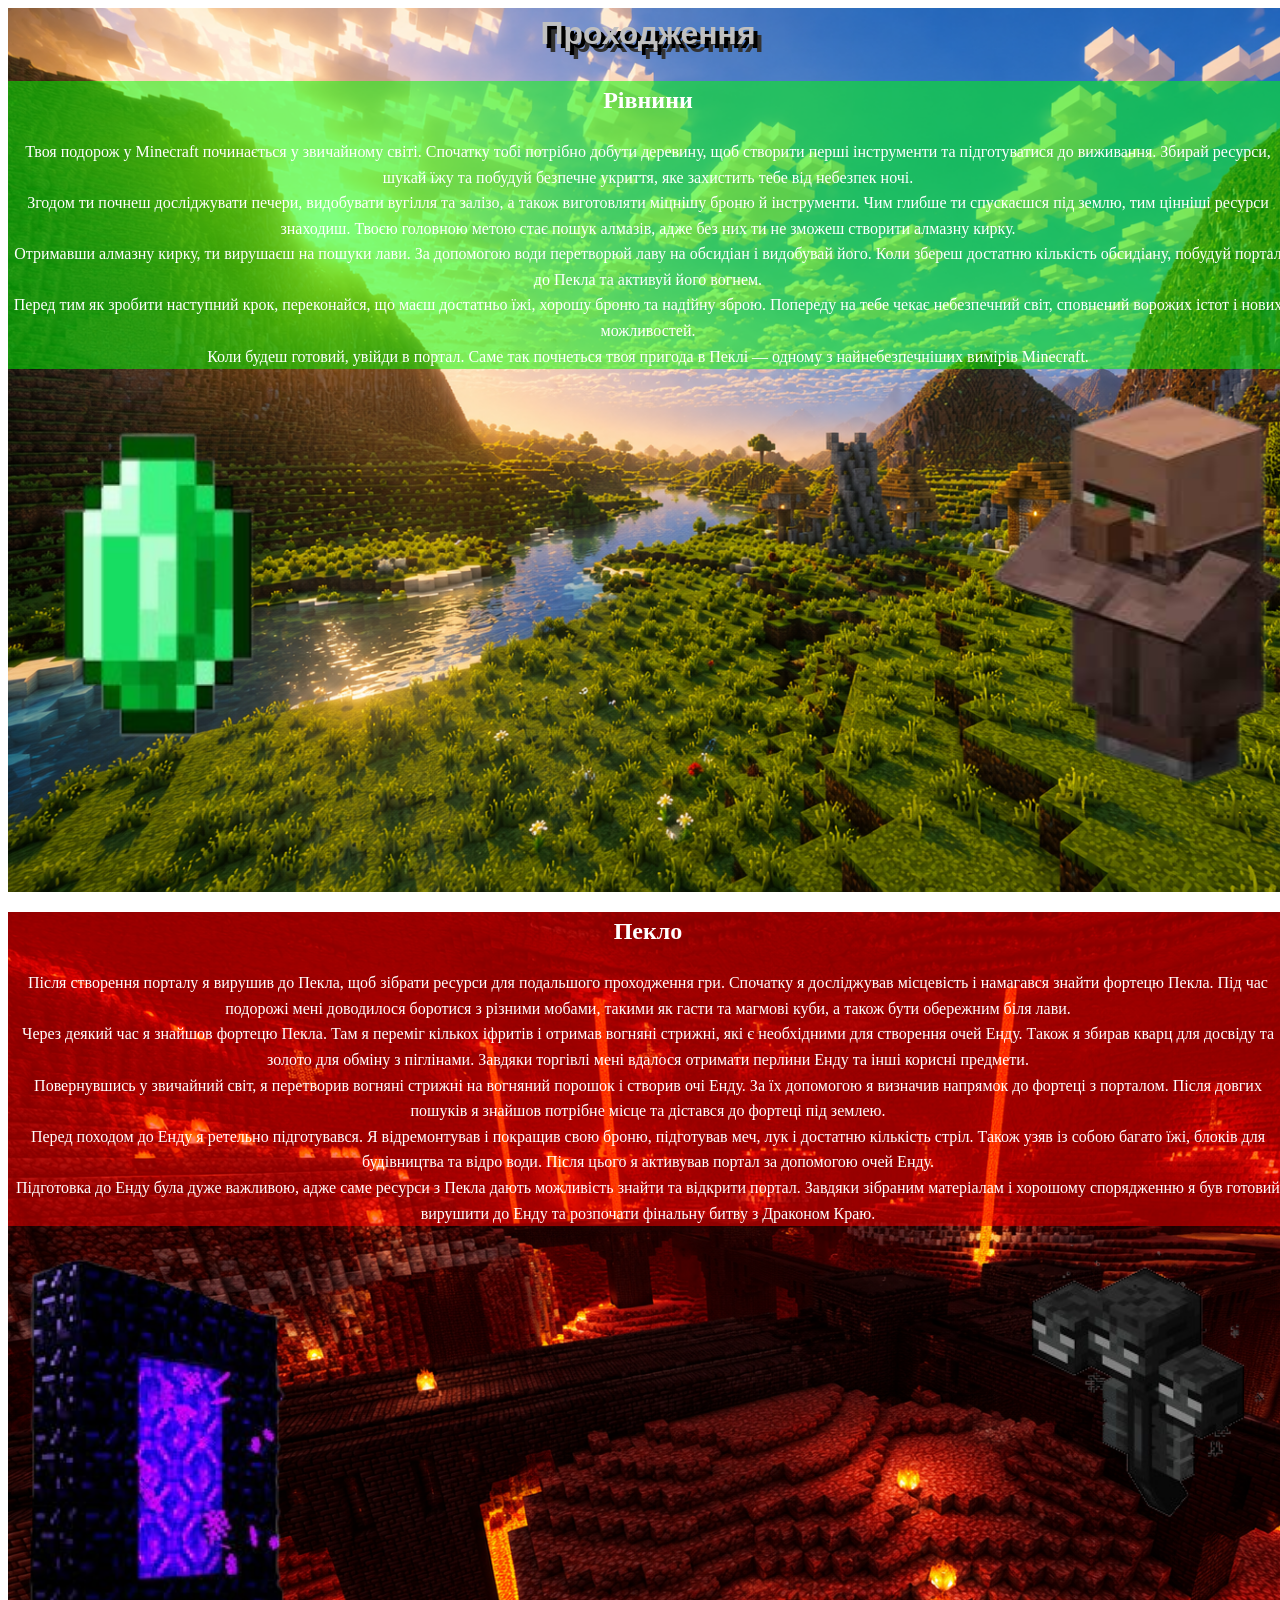
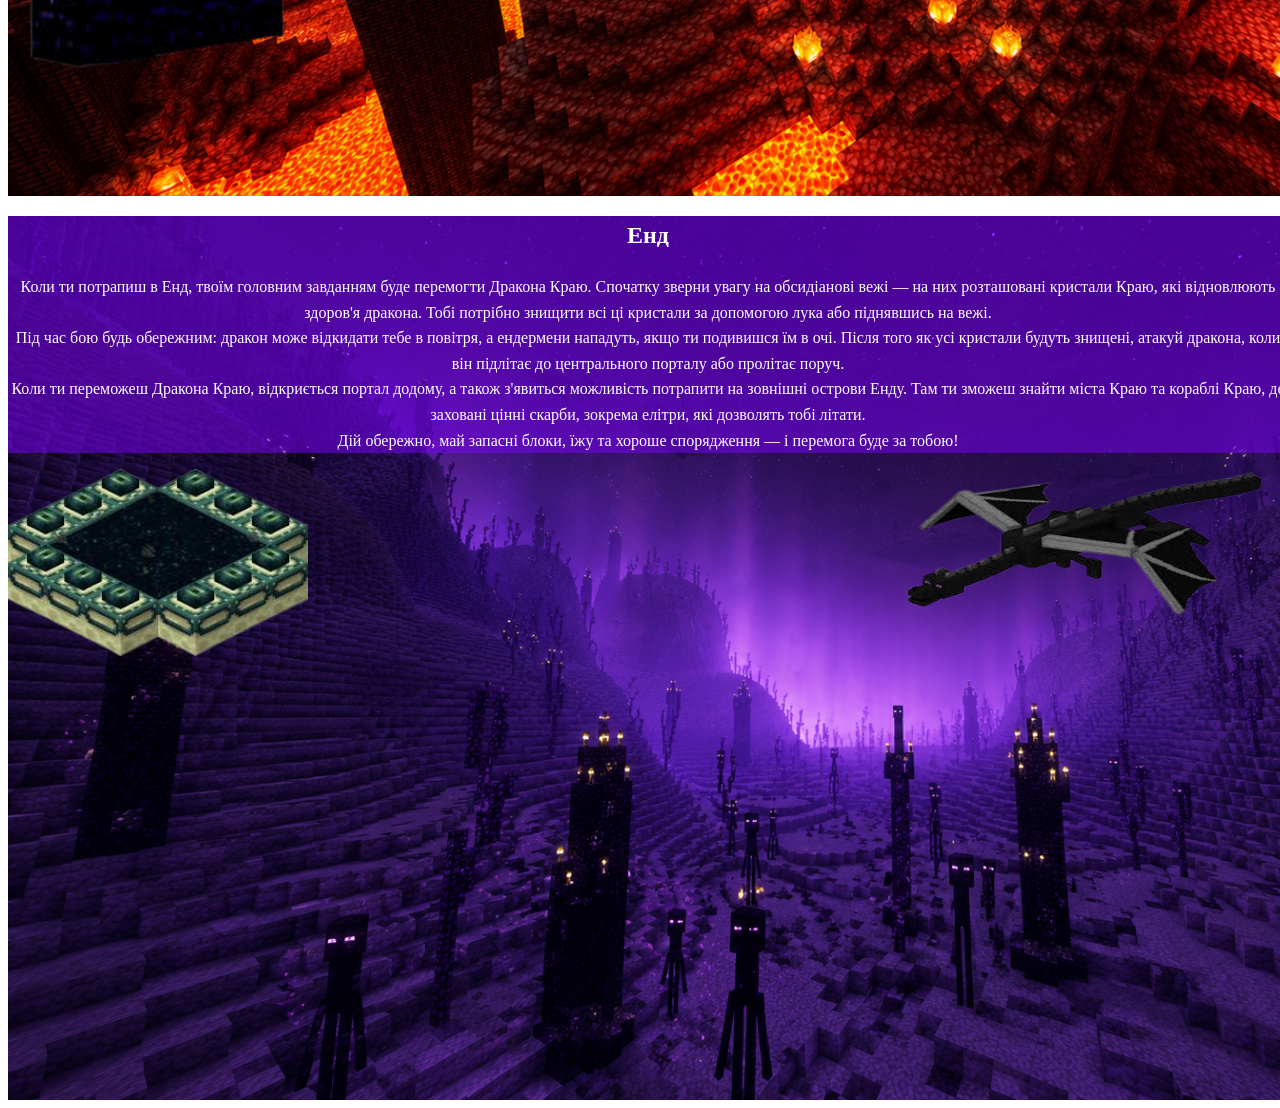
<file: inder.html>
<html>

<head>
<link rel="stylesheet" href="styre.css">
</head>

<body>

<div class="play" align="center">

<h1> Проходження </h1>

<div class="colorw">

<h2> Рівнини </h2>

<p>
Твоя подорож у Minecraft починається у звичайному світі. Спочатку тобі потрібно добути деревину, щоб створити перші інструменти та підготуватися до виживання. Збирай ресурси, шукай їжу та побудуй безпечне укриття, яке захистить тебе від небезпек ночі.<br>

Згодом ти почнеш досліджувати печери, видобувати вугілля та залізо, а також виготовляти міцнішу броню й інструменти. Чим глибше ти спускаєшся під землю, тим цінніші ресурси знаходиш. Твоєю головною метою стає пошук алмазів, адже без них ти не зможеш створити алмазну кирку.<br>

Отримавши алмазну кирку, ти вирушаєш на пошуки лави. За допомогою води перетворюй лаву на обсидіан і видобувай його. Коли збереш достатню кількість обсидіану, побудуй портал до Пекла та активуй його вогнем.<br>

Перед тим як зробити наступний крок, переконайся, що маєш достатньо їжі, хорошу броню та надійну зброю. Попереду на тебе чекає небезпечний світ, сповнений ворожих істот і нових можливостей.<br>

Коли будеш готовий, увійди в портал. Саме так почнеться твоя пригода в Пеклі — одному з найнебезпечніших вимірів Minecraft.
</p>

</div>

<img src="imeraldik-removebg-preview.png" class="left" width="300px" height="400px"> 

<img src="Willeger-removebg-preview.png" class="right"  width="300px" height="400px">

</div>

<div class="pray" align="center">

<div class="colorh">

<h2> Пекло </h2>

<p>
Після створення порталу я вирушив до Пекла, щоб зібрати ресурси для подальшого проходження гри. Спочатку я досліджував місцевість і намагався знайти фортецю Пекла. Під час подорожі мені доводилося боротися з різними мобами, такими як гасти та магмові куби, а також бути обережним біля лави.<br>

Через деякий час я знайшов фортецю Пекла. Там я переміг кількох іфритів і отримав вогняні стрижні, які є необхідними для створення очей Енду. Також я збирав кварц для досвіду та золото для обміну з піглінами. Завдяки торгівлі мені вдалося отримати перлини Енду та інші корисні предмети.<br>

Повернувшись у звичайний світ, я перетворив вогняні стрижні на вогняний порошок і створив очі Енду. За їх допомогою я визначив напрямок до фортеці з порталом. Після довгих пошуків я знайшов потрібне місце та дістався до фортеці під землею.<br>

Перед походом до Енду я ретельно підготувався. Я відремонтував і покращив свою броню, підготував меч, лук і достатню кількість стріл. Також узяв із собою багато їжі, блоків для будівництва та відро води. Після цього я активував портал за допомогою очей Енду.<br>

Підготовка до Енду була дуже важливою, адже саме ресурси з Пекла дають можливість знайти та відкрити портал. Завдяки зібраним матеріалам і хорошому спорядженню я був готовий вирушити до Енду та розпочати фінальну битву з Драконом Краю.<br>
</p>

</div>

<img src="portah-removebg-preview.png" class="left"  width="300px" height="auto">

<img src="Wither-removebg-preview.png" class="right"  width="300px" height="auto">

</div>

<div class="hay" align="center">

<div class="colore">

<h2> Енд </h2>

<p>
Коли ти потрапиш в Енд, твоїм головним завданням буде перемогти Дракона Краю. Спочатку зверни увагу на обсидіанові вежі — на них розташовані кристали Краю, які відновлюють здоров'я дракона. Тобі потрібно знищити всі ці кристали за допомогою лука або піднявшись на вежі.<br>

Під час бою будь обережним: дракон може відкидати тебе в повітря, а ендермени нападуть, якщо ти подивишся їм в очі. Після того як усі кристали будуть знищені, атакуй дракона, коли він підлітає до центрального порталу або пролітає поруч.<br>

Коли ти переможеш Дракона Краю, відкриється портал додому, а також з'явиться можливість потрапити на зовнішні острови Енду. Там ти зможеш знайти міста Краю та кораблі Краю, де заховані цінні скарби, зокрема елітри, які дозволять тобі літати.<br>

Дій обережно, май запасні блоки, їжу та хороше спорядження — і перемога буде за тобою!<br>
</p>

</div>

<img src="portad-removebg-preview.png" class="left"  width="300px" height="auto">

<img src="dragon-removebg-preview.png" class="right" width="400px" height="150px">

</div>

</body>

</html>
</file>
<file: styre.css>
.play {background-image: url("world.png");
background-size: cover;
background-repeat: no-repeat;
width: 100vw;
background-attachment: center;
height: 100%;
}

.pray {background-image: url("hell.png");
background-size: cover;
background-repeat: no-repeat;
width: 100vw;
background-attachment: center;
height: 100%;
}

.hay {background-image: url("end.png");
background-size: cover;
background-repeat: no-repeat;
width: 100vw;
background-attachment: center;
height: 100%;
}

body {color: white;
line-height: 1.6;
}

h1 {font-family: 'MineCraft', sans-serif;
color: #c0c0c0;
text-shadow:
    4px 4px 0 #000,
    8px 8px 0 #333;
}

.colorw {background-color: rgba(0, 255, 0, 0.5);
}

.colorh {background-color: rgba(255, 0, 0, 0.5);
}

.colore {background-color: rgba(128, 0, 255, 0.5);
}

.left {float: left;
animation: shake 0.5s infinite;
}

.right {float: right;
animation: shake 0.5s infinite;
}

@keyframes shake {
    0%   { transform: rotate(0deg); }
    25%  { transform: rotate(-20deg); }
    50%  { transform: rotate(20deg); }
    75%  { transform: rotate(-20deg); }
    100% { transform: rotate(0deg); }
}
</file>
